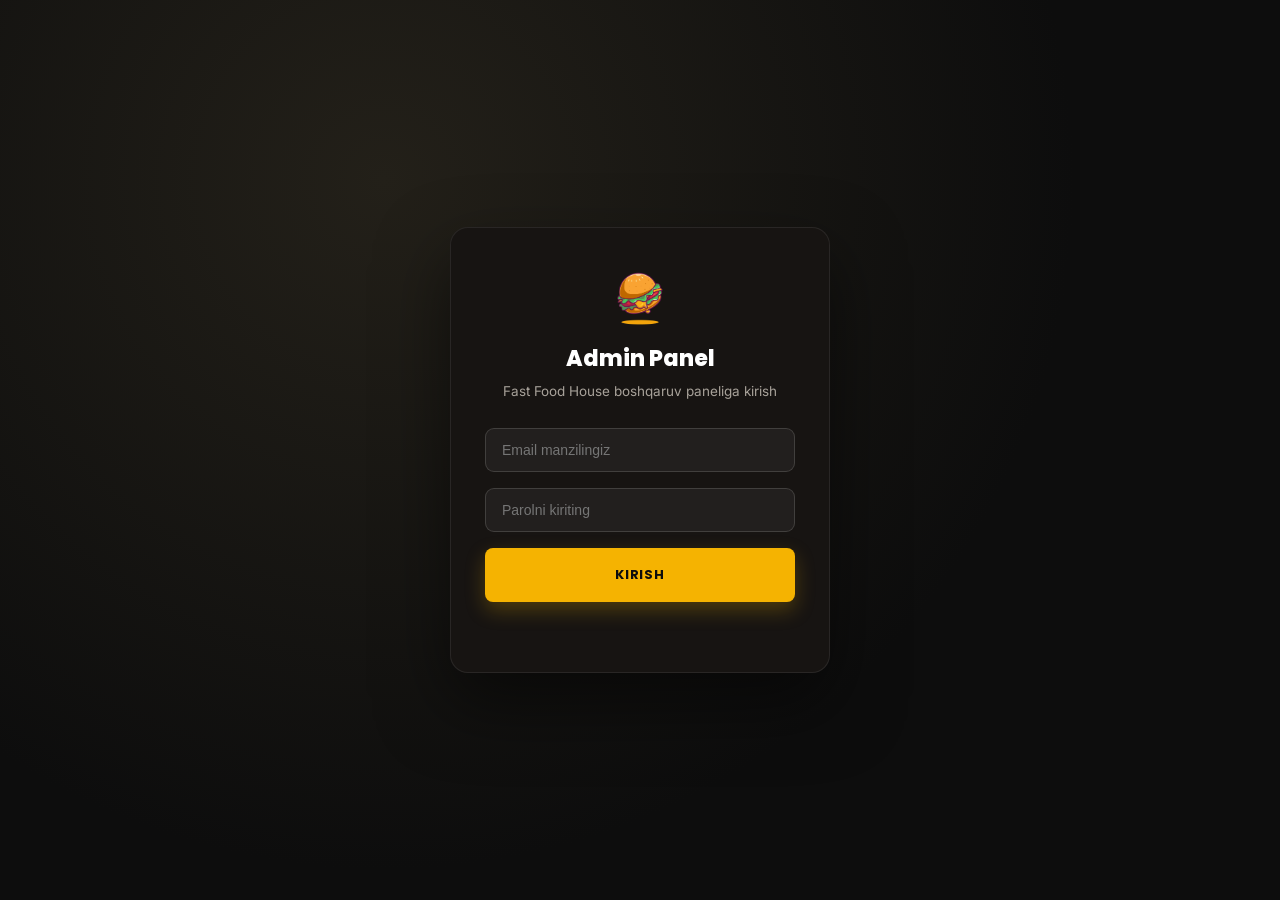
<file: admin.html>
<!DOCTYPE html>
<html lang="uz">
<head>
<meta charset="UTF-8">
<meta name="viewport" content="width=device-width, initial-scale=1.0">
<title>Admin Panel — Fast Food House</title>
<link rel="icon" href="image/pic.png">
<link rel="preconnect" href="https://fonts.googleapis.com">
<link href="https://fonts.googleapis.com/css2?family=Poppins:wght@600;700;800&family=Inter:wght@400;500;600;700&display=swap" rel="stylesheet">
<link rel="stylesheet" href="style.css">
<link rel="stylesheet" href="admin.css">
</head>
<body class="admin-body">

<div id="loginScreen" class="login-screen">
  <form id="loginForm" class="login-card">
    <img src="image/pic.png" class="login-logo" alt="Fast Food House">
    <h1>Admin Panel</h1>
    <p>Fast Food House boshqaruv paneliga kirish</p>
    <input type="email" id="loginEmail" placeholder="Email manzilingiz" autocomplete="username" required>
    <input type="password" id="loginPassword" placeholder="Parolni kiriting" autocomplete="current-password" required>
    <button type="submit" class="btn btn-gold">Kirish</button>
    <div class="login-error" id="loginError"></div>
  </form>
</div>

<div id="adminApp" class="admin-app hidden">
  <aside class="admin-sidebar">
    <div class="admin-brand">
      <img src="image/pic.png" alt="logo">
      <div>
        <strong>FAST FOOD HOUSE</strong>
        <span>ADMIN PANEL</span>
      </div>
    </div>

    <nav class="admin-nav" id="adminNav">
      <button class="admin-nav-btn active" data-tab="overview">📊 Umumiy ko'rinish</button>
      <button class="admin-nav-btn" data-tab="orders">📦 Buyurtmalar</button>
      <button class="admin-nav-btn" data-tab="hero">🖼️ Bosh ekran</button>
      <button class="admin-nav-btn" data-tab="features">✨ Xususiyatlar</button>
      <button class="admin-nav-btn" data-tab="menu">🍔 Menyu</button>
      <button class="admin-nav-btn" data-tab="categories">🗂️ Kategoriyalar</button>
      <button class="admin-nav-btn" data-tab="promo">📣 Bannerlar</button>
      <button class="admin-nav-btn" data-tab="footer">📍 Footer / Aloqa</button>
    </nav>

    <div class="admin-sidebar-foot">
      <a href="index.html" target="_blank" class="btn admin-view-site">Saytni ko'rish ↗</a>
      <button id="logoutBtn" class="admin-logout">Chiqish</button>
    </div>
  </aside>

  <main class="admin-main">
    <div class="admin-topbar">
      <h1 id="tabTitle">Umumiy ko'rinish</h1>
      <div class="admin-topbar-actions">
        <button id="resetBtn" class="btn btn-outline-dark">Standart holatga qaytarish</button>
      </div>
    </div>

    <div id="tabContent" class="admin-content"></div>
  </main>
</div>

<div id="adminOverlay" class="admin-overlay">
  <div class="admin-panel">
    <button class="admin-panel-close" id="panelClose">✕</button>
    <div id="panelBody"></div>
  </div>
</div>

<div id="adminToast" class="admin-toast"></div>

<script src="data.js"></script>
<script src="admin.js"></script>
</body>
</html>
</file>
<file: style.css>
:root{
  --black:#0d0d0d;
  --dark:#171412;
  --gold:#f5b301;
  --gold-dark:#d99a00;
  --cream:#fff9f0;
  --gray-bg:#f6f3ee;
  --text-muted:#8a8580;
  --line:#2a2622;
  --radius:14px;
}

*{margin:0;padding:0;box-sizing:border-box;}

html{scroll-behavior:smooth;}

body{
  font-family:'Inter',sans-serif;
  background:var(--cream);
  color:var(--black);
  line-height:1.5;
}

h1,h2,h3,.brand,.btn,nav a{font-family:'Poppins',sans-serif;}

img{max-width:100%;display:block;}

a{text-decoration:none;color:inherit;}

ul{list-style:none;}

.container{
  max-width:1280px;
  margin:0 auto;
  padding:0 32px;
}

.eyebrow{
  color:var(--gold);
  font-family:'Poppins',sans-serif;
  font-style:italic;
  font-weight:600;
  letter-spacing:.03em;
  font-size:15px;
  margin-bottom:10px;
  display:inline-block;
}

.eyebrow::before{content:'';}

.btn{
  position:relative;
  display:inline-flex;
  align-items:center;
  gap:8px;
  padding:15px 26px;
  border-radius:8px;
  font-weight:700;
  font-size:13px;
  letter-spacing:.06em;
  text-transform:uppercase;
  border:2px solid transparent;
  cursor:pointer;
  overflow:hidden;
  transition:transform .15s ease, background .2s ease, color .2s ease, box-shadow .2s ease;
}
.btn:hover{transform:translateY(-2px);}
.btn::before{
  content:'';
  position:absolute;
  top:0; left:-120%;
  width:60%; height:100%;
  background:linear-gradient(120deg, transparent, rgba(255,255,255,.35), transparent);
  transform:skewX(-20deg);
  transition:left .55s ease;
  pointer-events:none;
}
.btn:hover::before{left:130%;}

.btn-gold{
  background:var(--gold);
  color:var(--black);
  box-shadow:0 8px 20px rgba(245,179,1,.25);
}
.btn-gold:hover{background:var(--gold-dark);}

.btn-outline-dark{
  background:transparent;
  border-color:var(--black);
  color:var(--black);
}
.btn-outline-dark:hover{background:var(--black);color:#fff;}

.btn-outline-light{
  background:transparent;
  border-color:rgba(255,255,255,.55);
  color:#fff;
}
.btn-outline-light:hover{background:#fff;color:var(--black);}

.btn-block-dark{
  background:var(--black);
  color:#fff;
}
.btn-block-dark:hover{background:#000;}

/* ===== SCROLL REVEAL ===== */
.reveal{
  opacity:0;
  transform:translateY(28px);
  transition:opacity .65s ease, transform .65s ease;
  transition-delay:var(--d,0s);
  will-change:opacity, transform;
}
.reveal.in-view{opacity:1;transform:translateY(0);}
.reveal-left{transform:translateX(-46px);}
.reveal-left.in-view{transform:translateX(0);}
.reveal-right{transform:translateX(46px);}
.reveal-right.in-view{transform:translateX(0);}
.reveal-scale{transform:scale(.94);}
.reveal-scale.in-view{transform:scale(1);}

/* ===== HEADER ===== */
header{
  position:sticky;
  top:0;
  z-index:100;
  background:var(--black);
}
.header-inner{
  display:flex;
  align-items:center;
  justify-content:space-between;
  padding:16px 32px;
  max-width:1280px;
  margin:0 auto;
}
.brand{
  display:flex;
  align-items:center;
  gap:12px;
  color:#fff;
}
.brand img{width:44px;height:44px;object-fit:contain;}
.brand-text{display:flex;flex-direction:column;line-height:1.1;}
.brand-text strong{font-size:17px;font-weight:800;letter-spacing:.03em;}
.brand-text span{font-size:10px;letter-spacing:.18em;color:var(--gold);font-weight:600;}

nav.main-nav ul{
  display:flex;
  gap:34px;
}
nav.main-nav a{
  color:#e9e6e0;
  font-size:13.5px;
  font-weight:600;
  letter-spacing:.02em;
  position:relative;
  padding:6px 2px;
  transition:color .2s;
}
nav.main-nav a:hover, nav.main-nav a.active{color:var(--gold);}
nav.main-nav a::after{
  content:'';
  position:absolute;
  left:0;bottom:-4px;
  width:100%;height:2px;
  background:var(--gold);
  transform:scaleX(0);
  transform-origin:left;
  transition:transform .25s ease;
}
nav.main-nav a:hover::after,
nav.main-nav a.active::after{transform:scaleX(1);}

.header-cta{display:flex;align-items:center;gap:18px;}

.burger-toggle{display:none;background:none;border:none;color:#fff;font-size:26px;cursor:pointer;}

/* ===== SCROLL PROGRESS BAR ===== */
.progress-bar{
  position:fixed;
  top:0; left:0;
  height:3px;
  width:0%;
  background:linear-gradient(90deg, var(--gold), var(--gold-dark));
  z-index:1000;
  transition:width .1s linear;
  box-shadow:0 0 8px rgba(245,179,1,.6);
}

/* ===== BACK TO TOP ===== */
#backToTop{
  position:fixed;
  right:26px;
  bottom:92px;
  width:46px;height:46px;
  border-radius:50%;
  background:var(--black);
  color:var(--gold);
  border:none;
  font-size:19px;
  cursor:pointer;
  display:flex;
  align-items:center;
  justify-content:center;
  box-shadow:0 10px 24px rgba(0,0,0,.28);
  opacity:0;
  transform:translateY(16px) scale(.9);
  pointer-events:none;
  transition:opacity .3s ease, transform .3s ease, background .2s ease;
  z-index:90;
}
#backToTop.show{opacity:1;transform:translateY(0) scale(1);pointer-events:auto;}
#backToTop:hover{background:var(--gold);color:var(--black);transform:translateY(-3px) scale(1.05);}

/* ===== CART ===== */
#cartFab{
  position:fixed;
  right:26px;
  bottom:26px;
  width:54px;height:54px;
  border-radius:50%;
  background:var(--gold);
  border:none;
  font-size:22px;
  cursor:pointer;
  display:flex;
  align-items:center;
  justify-content:center;
  box-shadow:0 12px 26px rgba(245,179,1,.4);
  transition:transform .2s ease, box-shadow .2s ease;
  z-index:91;
}
#cartFab:hover{transform:translateY(-3px) scale(1.05);}
.cart-badge{
  position:absolute;
  top:-4px; right:-4px;
  min-width:20px; height:20px;
  padding:0 5px;
  border-radius:999px;
  background:var(--black);
  color:#fff;
  font-family:'Poppins',sans-serif;
  font-size:11px;
  font-weight:800;
  display:none;
  align-items:center;
  justify-content:center;
  border:2px solid var(--cream);
}

.cart-overlay{
  position:fixed;inset:0;
  background:rgba(10,8,4,.5);
  display:flex;
  justify-content:flex-end;
  z-index:200;
  opacity:0;
  pointer-events:none;
  transition:opacity .25s ease;
}
.cart-overlay.show{opacity:1;pointer-events:auto;}
.cart-panel{
  width:100%;max-width:420px;height:100%;
  background:var(--cream);
  display:flex;
  flex-direction:column;
  transform:translateX(30px);
  transition:transform .3s ease;
  box-shadow:-20px 0 50px rgba(0,0,0,.18);
}
.cart-overlay.show .cart-panel{transform:translateX(0);}

.cart-panel-head{
  display:flex;align-items:center;justify-content:space-between;
  padding:22px 24px;
  border-bottom:1px solid rgba(20,15,5,.08);
}
.cart-panel-head h3{font-size:19px;font-weight:800;}
.cart-close{
  width:32px;height:32px;border-radius:50%;
  background:#fff;border:1px solid rgba(20,15,5,.1);
  cursor:pointer;font-size:14px;
}

.cart-items{flex:1;overflow-y:auto;padding:16px 20px;}
.cart-empty{
  text-align:center;color:var(--text-muted);
  padding:60px 20px;font-size:14px;line-height:1.6;
}

.cart-item{
  display:grid;
  grid-template-columns:56px 1fr auto auto;
  align-items:center;
  gap:12px;
  padding:12px 0;
  border-bottom:1px solid rgba(20,15,5,.06);
}
.cart-item img{width:56px;height:56px;border-radius:10px;object-fit:cover;}
.cart-item-name{font-size:13.5px;font-weight:700;margin-bottom:3px;}
.cart-item-price{font-size:12.5px;color:var(--gold-dark);font-weight:700;}
.cart-qty{
  display:flex;align-items:center;gap:8px;
  background:#fff;border:1px solid rgba(20,15,5,.1);
  border-radius:999px;padding:4px 8px;
}
.cart-qty button{
  width:20px;height:20px;border:none;background:none;
  font-size:14px;cursor:pointer;color:var(--black);
  display:flex;align-items:center;justify-content:center;
}
.cart-qty span{font-size:12.5px;font-weight:700;min-width:14px;text-align:center;}
.cart-remove{
  background:none;border:none;color:#bbb;cursor:pointer;font-size:13px;
  transition:color .15s;
}
.cart-remove:hover{color:#ff6b6b;}

.cart-foot{
  padding:18px 22px 26px;
  border-top:1px solid rgba(20,15,5,.08);
  background:#fff;
}
.cart-total-row{
  display:flex;justify-content:space-between;align-items:center;
  margin-bottom:16px;font-size:14px;font-weight:700;
}
.cart-total-amount{color:var(--gold-dark);font-size:19px;font-weight:800;}
.cart-checkout-btn{width:100%;justify-content:center;}
.cart-confirm{
  text-align:center;
  font-size:14px;font-weight:700;
  padding:10px 4px 4px;
  line-height:1.6;
}
.cart-confirm small{display:block;font-weight:500;color:var(--text-muted);margin-top:8px;font-size:12px;}

.checkout-form{display:flex;flex-direction:column;gap:14px;}
.checkout-field{display:flex;flex-direction:column;gap:6px;}
.checkout-field label{font-size:12px;font-weight:700;color:#514c44;letter-spacing:.02em;}
.checkout-field input,
.checkout-field textarea{
  padding:12px 14px;
  border-radius:9px;
  border:1px solid rgba(20,15,5,.14);
  font-family:'Inter',sans-serif;
  font-size:13.5px;
  color:var(--black);
  background:#fefcf9;
  outline:none;
  transition:border-color .18s, box-shadow .18s;
}
.checkout-field input:focus,
.checkout-field textarea:focus{
  border-color:var(--gold);
  box-shadow:0 0 0 3px rgba(245,179,1,.15);
}
.checkout-field textarea{resize:vertical;min-height:64px;}
.checkout-error{color:#e0453b;font-size:12.5px;min-height:16px;}
.checkout-total-row{
  display:flex;justify-content:space-between;align-items:center;
  font-size:14px;font-weight:700;
  padding-top:6px;border-top:1px solid rgba(20,15,5,.08);
}
.checkout-actions{display:grid;grid-template-columns:1fr 1.4fr;gap:10px;}
.checkout-actions .btn{justify-content:center;padding:13px 14px;font-size:12px;}

.order-box.open-cart-btn{cursor:pointer;transition:transform .15s ease, box-shadow .15s ease;}
.order-box.open-cart-btn:hover{transform:translateY(-2px);}

@media (max-width:560px){
  #cartFab{right:18px;bottom:18px;}
  #backToTop{right:18px;bottom:84px;}
  .cart-panel{max-width:100%;}
}

/* ===== HERO ===== */
.hero{
  background:var(--black);
  color:#fff;
  padding:70px 0 0;
  overflow:hidden;
}
.hero-inner{
  display:grid;
  grid-template-columns:1fr 1fr;
  gap:50px;
  align-items:center;
}
.hero-copy h1{
  font-size:58px;
  line-height:1.02;
  font-weight:800;
  text-transform:uppercase;
  letter-spacing:.01em;
  margin-bottom:22px;
}
.hero-copy h1 .gold{color:var(--gold);}
.hero-copy p{
  color:#c9c4bd;
  font-size:16px;
  max-width:440px;
  margin-bottom:32px;
}
.hero-actions{display:flex;gap:14px;margin-bottom:38px;}
.hero-rating{display:flex;align-items:center;gap:10px;}
.stars{color:var(--gold);letter-spacing:2px;font-size:15px;}
.hero-rating span{color:#c9c4bd;font-size:13.5px;}

.hero-media{position:relative;}
.hero-media .frame{
  border-radius:22px;
  overflow:hidden;
  aspect-ratio:1/1.02;
  box-shadow:0 30px 60px rgba(0,0,0,.55);
  transition:transform .2s ease-out;
  will-change:transform;
}
.hero-media .frame img{width:100%;height:100%;object-fit:cover;}

.badge-circle{
  position:absolute;
  right:-6px;
  bottom:-6px;
  width:150px;height:150px;
  border-radius:50%;
  background:var(--gold);
  color:var(--black);
  display:flex;
  flex-direction:column;
  align-items:center;
  justify-content:center;
  text-align:center;
  font-family:'Poppins',sans-serif;
  font-weight:800;
  font-size:13.5px;
  line-height:1.2;
  text-transform:uppercase;
  border:5px solid var(--black);
  box-shadow:0 10px 24px rgba(0,0,0,.4);
  transform:rotate(-8deg);
  padding:0 12px;
  overflow:hidden;
}
.badge-circle span{display:block;max-width:92px;overflow-wrap:break-word;}
.badge-circle small{display:block;font-size:8.5px;font-weight:700;letter-spacing:.05em;margin-top:5px;}

/* ===== FEATURE STRIP ===== */
.feature-strip{
  background:var(--dark);
  border-top:1px solid var(--line);
}
.feature-strip .container{
  display:grid;
  grid-template-columns:repeat(4,1fr);
  padding:38px 32px;
}
.feature{
  display:flex;
  align-items:flex-start;
  gap:14px;
  padding:0 22px;
  border-left:1px solid var(--line);
}
.feature:first-child{border-left:none;padding-left:0;}
.feature svg{flex-shrink:0;color:var(--gold);width:30px;height:30px;margin-top:2px;}
.feature h4{color:#fff;font-size:14.5px;font-weight:700;margin-bottom:4px;letter-spacing:.02em;}
.feature p{color:#a8a29a;font-size:12.5px;line-height:1.4;}

/* ===== MENU ===== */
.menu-section{padding:90px 0 40px;background:var(--cream);}
.menu-head{
  display:flex;
  justify-content:space-between;
  align-items:flex-end;
  margin-bottom:44px;
  gap:20px;
}
.menu-head-center{justify-content:center;text-align:center;}
.menu-head h2{font-size:36px;font-weight:800;text-transform:uppercase;}
.menu-head-center h2 .underline{margin-left:auto;margin-right:auto;}
.menu-head h2 .underline{
  display:block;
  width:70px;height:4px;background:var(--gold);
  margin-top:12px;border-radius:4px;
}

/* ===== CATEGORY PILLS ===== */
.category-pills{
  display:flex;
  flex-wrap:nowrap;
  justify-content:center;
  gap:8px;
  margin:0 auto 50px;
  max-width:100%;
  overflow-x:auto;
  padding:2px 2px 6px;
  scrollbar-width:none;
  -ms-overflow-style:none;
}
.category-pills::-webkit-scrollbar{display:none;}
.pill{
  position:relative;
  display:inline-flex;
  align-items:center;
  flex:0 0 auto;
  white-space:nowrap;
  gap:6px;
  padding:9px 14px;
  border-radius:999px;
  background:#fff;
  border:1px solid rgba(20,15,5,.08);
  font-family:'Poppins',sans-serif;
  font-weight:600;
  font-size:12px;
  color:var(--black);
  cursor:pointer;
  box-shadow:0 3px 10px rgba(20,15,5,.05);
  transition:transform .18s ease, box-shadow .18s ease, background .18s ease, color .18s ease;
}
.pill:hover{transform:translateY(-2px);box-shadow:0 10px 20px rgba(20,15,5,.1);}
.pill.active{
  background:var(--black);
  color:#fff;
  border-color:var(--black);
  box-shadow:0 10px 22px rgba(20,15,5,.22);
}
.pill.active::after{
  content:'';
  position:absolute;
  top:7px;right:11px;
  width:8px;height:8px;
  border-radius:50%;
  background:#ef3b3b;
  box-shadow:0 0 0 2px var(--black), 0 0 8px rgba(239,59,59,.7);
  animation:pulseDot 1.6s ease-in-out infinite;
}
@keyframes pulseDot{
  0%,100%{transform:scale(1);opacity:1;}
  50%{transform:scale(1.35);opacity:.7;}
}

.menu-grid{
  display:grid;
  grid-template-columns:repeat(3,1fr);
  gap:26px;
  margin-bottom:56px;
  transition:opacity .18s ease;
}
.menu-grid.grid-fade{opacity:.12;}

.menu-card{
  background:#fff;
  border-radius:var(--radius);
  overflow:hidden;
  box-shadow:0 6px 20px rgba(20,15,5,.06);
  opacity:0;
  transform:translateY(22px);
  transition:transform .25s ease, box-shadow .25s ease;
}
.menu-card.in-view{
  opacity:1;
  transform:translateY(0);
  transition:opacity .55s ease, transform .55s ease, box-shadow .25s ease;
}
.menu-card.in-view:hover{transform:translateY(-6px);box-shadow:0 18px 34px rgba(20,15,5,.13);}
.menu-card:nth-child(3n+1).in-view{transition-delay:0s;}
.menu-card:nth-child(3n+2).in-view{transition-delay:.08s;}
.menu-card:nth-child(3n).in-view{transition-delay:.16s;}
.menu-card .thumb{aspect-ratio:1/0.82;overflow:hidden;}
.menu-card .thumb img{width:100%;height:100%;object-fit:cover;transition:transform .4s ease;}
.menu-card:hover .thumb img{transform:scale(1.06);}
.menu-card .info{padding:18px 18px 20px;}
.menu-card h3{font-size:15.5px;font-weight:700;text-transform:uppercase;letter-spacing:.01em;margin-bottom:8px;}
.menu-card p{font-size:12.8px;color:var(--text-muted);min-height:36px;margin-bottom:14px;}
.menu-card .row{display:flex;align-items:center;justify-content:space-between;}
.menu-card .price{color:var(--gold-dark);font-weight:800;font-size:16px;}
.add-btn{
  width:34px;height:34px;border-radius:50%;
  background:var(--black);color:#fff;
  border:none;font-size:18px;cursor:pointer;
  display:flex;align-items:center;justify-content:center;
  transition:background .2s, transform .2s;
}
.add-btn:hover{background:var(--gold);color:var(--black);transform:scale(1.08);}

.section-divider{
  text-align:center;
  margin:10px 0 40px;
}
.section-divider span{
  font-size:13px;color:var(--text-muted);font-weight:600;
  letter-spacing:.05em;text-transform:uppercase;
}

/* ===== COMBO + ABOUT ===== */
.split-promo{
  display:grid;
  grid-template-columns:1fr 1fr;
  gap:0;
  margin:20px 32px 90px;
  max-width:1280px;
  margin-left:auto;margin-right:auto;
  border-radius:var(--radius);
  overflow:hidden;
  box-shadow:0 20px 50px rgba(20,15,5,.1);
}
.promo-panel{
  padding:56px 50px;
  position:relative;
  min-height:380px;
  display:flex;
  flex-direction:column;
  justify-content:center;
}
.promo-dark{
  background-color:var(--black);
  background-size:cover;
  background-position:center;
  background-repeat:no-repeat;
  color:#fff;
}
.promo-dark::before{
  content:'';
  position:absolute;inset:0;
  background:linear-gradient(100deg, rgba(10,10,10,.94) 32%, rgba(10,10,10,.35) 100%);
}
.promo-dark > *{position:relative;z-index:1;}
.promo-dark .eyebrow{color:var(--gold);}
.promo-dark h3{font-size:32px;font-weight:800;text-transform:uppercase;margin-bottom:14px;line-height:1.12;}
.promo-dark p{color:#d7d2ca;max-width:340px;margin-bottom:26px;font-size:14.5px;}
.price-chip{
  display:inline-flex;align-items:baseline;gap:8px;
  background:rgba(255,255,255,.08);
  border:1px solid rgba(255,255,255,.18);
  padding:10px 18px;border-radius:10px;
  margin-bottom:26px;width:fit-content;
}
.price-chip .amount{color:var(--gold);font-weight:800;font-size:22px;}
.price-chip .label{font-size:12px;color:#cfcabf;}

.promo-gold{
  background:var(--gold);
  color:var(--black);
}
.promo-gold .eyebrow{color:var(--black);opacity:.65;}
.promo-gold h3{font-size:30px;font-weight:800;text-transform:uppercase;margin-bottom:16px;line-height:1.15;}
.promo-gold p{font-size:14.5px;max-width:400px;margin-bottom:26px;color:#241b00;}
.promo-gold .stamp{
  position:absolute;
  right:40px;top:36px;
  width:98px;height:98px;
  border:2px dashed rgba(0,0,0,.4);
  border-radius:50%;
  display:flex;align-items:center;justify-content:center;
  text-align:center;
  font-size:9.5px;font-weight:800;
  letter-spacing:.05em;text-transform:uppercase;
  line-height:1.3;
  transform:rotate(10deg);
}

/* ===== TESTIMONIAL / TRUST STRIP could reuse feature strip style, skip ===== */

/* ===== FOOTER ===== */
footer{background:var(--black);color:#c9c4bd;padding-top:60px;}
.footer-grid{
  display:grid;
  grid-template-columns:1.4fr 1fr 1fr 1.2fr;
  gap:40px;
  padding-bottom:44px;
  border-bottom:1px solid var(--line);
}
.footer-brand .brand{margin-bottom:14px;}
.footer-brand p{font-size:13px;color:#9a958d;max-width:260px;}
footer h5{color:#fff;font-size:13px;letter-spacing:.08em;text-transform:uppercase;margin-bottom:18px;}
footer ul li{margin-bottom:10px;font-size:13.5px;}
footer ul li a:hover{color:var(--gold);}
.hours-row{display:flex;justify-content:space-between;font-size:13px;margin-bottom:10px;color:#b3aea6;}
.hours-row span:last-child{color:#fff;font-weight:600;}

.social-row{display:flex;gap:10px;margin-bottom:24px;}
.social-row a{
  width:36px;height:36px;border-radius:50%;
  border:1px solid rgba(255,255,255,.22);
  display:flex;align-items:center;justify-content:center;
  transition:background .2s, border-color .2s;
}
.social-row a:hover{background:var(--gold);border-color:var(--gold);color:var(--black);}

.order-box{
  background:rgba(245,179,1,.08);
  border:1px solid rgba(245,179,1,.3);
  border-radius:10px;
  padding:14px 16px;
  display:flex;align-items:center;gap:12px;
}
.order-box img{width:34px;height:34px;object-fit:contain;}
.order-box .t1{font-size:11px;color:#c9c4bd;}
.order-box .t2{font-size:13px;font-weight:700;color:var(--gold);}

.footer-bottom{
  text-align:center;
  padding:22px 0;
  font-size:12.5px;
  color:#7d7870;
}

/* ===== TOAST ===== */
#toast{
  position:fixed;
  bottom:28px;left:50%;
  transform:translateX(-50%) translateY(20px);
  background:var(--black);color:#fff;
  padding:13px 22px;border-radius:10px;
  font-size:13.5px;font-weight:600;
  display:flex;align-items:center;gap:10px;
  box-shadow:0 14px 30px rgba(0,0,0,.35);
  opacity:0;pointer-events:none;
  transition:opacity .25s ease, transform .25s ease;
  z-index:999;
}
#toast.show{opacity:1;transform:translateX(-50%) translateY(0);}
#toast .dot{width:8px;height:8px;border-radius:50%;background:var(--gold);}

/* ===== RESPONSIVE ===== */
@media (max-width:1024px){
  .hero-copy h1{font-size:44px;}
  .menu-grid{grid-template-columns:repeat(2,1fr);}
  .feature-strip .container{grid-template-columns:repeat(2,1fr);row-gap:26px;}
  .feature{border-left:none;padding-left:0;}
  .split-promo{grid-template-columns:1fr;margin:20px 20px 70px;}
  .footer-grid{grid-template-columns:1fr 1fr;}
}
@media (max-width:1120px){
  nav.main-nav{
    position:absolute;top:100%;left:0;right:0;
    background:var(--black);
    flex-direction:column;
    padding:10px 32px 26px;
    display:none;
  }
  nav.main-nav.open{display:block;}
  nav.main-nav ul{flex-direction:column;gap:16px;}
  .burger-toggle{display:block;}
  .hero-inner{grid-template-columns:1fr;}
  .hero-media{order:-1;}
  .hero-copy h1{font-size:36px;}
  .header-cta .btn-gold span.long{display:none;}
}
@media (max-width:560px){
  .container{padding:0 20px;}
  .menu-grid{grid-template-columns:1fr;}
  .category-pills{justify-content:flex-start;}
  .menu-head{flex-direction:column;align-items:flex-start;}
  .footer-grid{grid-template-columns:1fr;}
  .hero-copy h1{font-size:30px;}
}
</file>
<file: admin.css>
/* ===== Admin Panel styles (uses tokens from style.css) ===== */

html, body.admin-body{height:100%;}
body.admin-body{background:var(--gray-bg);}
.hidden{display:none !important;}

/* ---- Login ---- */
.login-screen{
  min-height:100vh;
  display:flex;
  align-items:center;
  justify-content:center;
  background:radial-gradient(circle at 30% 20%, #232019 0%, var(--black) 60%);
  padding:20px;
}
.login-card{
  width:100%;
  max-width:380px;
  background:#171412;
  border:1px solid rgba(255,255,255,.08);
  border-radius:18px;
  padding:40px 34px;
  text-align:center;
  box-shadow:0 30px 70px rgba(0,0,0,.5);
  animation:loginPop .5s ease;
}
@keyframes loginPop{from{opacity:0;transform:translateY(18px) scale(.97);}to{opacity:1;transform:translateY(0) scale(1);}}
.login-logo{width:58px;height:58px;margin:0 auto 16px;object-fit:contain;}
.login-card h1{color:#fff;font-size:22px;font-weight:800;margin-bottom:6px;}
.login-card p{color:#a8a29a;font-size:13.5px;margin-bottom:26px;}
.login-card input{
  width:100%;
  padding:13px 16px;
  border-radius:9px;
  border:1px solid rgba(255,255,255,.14);
  background:rgba(255,255,255,.05);
  color:#fff;
  font-size:14px;
  margin-bottom:16px;
  outline:none;
  transition:border-color .2s, background .2s;
}
.login-card input:focus{border-color:var(--gold);background:rgba(255,255,255,.08);}
.login-card .btn{width:100%;justify-content:center;}
.login-error{
  color:#ff6b6b;
  font-size:12.5px;
  margin-top:14px;
  min-height:16px;
}
.login-hint{color:#6f6a61;font-size:11.5px;margin-top:18px;}

/* ---- App shell ---- */
.admin-app{
  display:grid;
  grid-template-columns:250px 1fr;
  min-height:100vh;
}
.admin-sidebar{
  background:var(--black);
  color:#fff;
  display:flex;
  flex-direction:column;
  padding:26px 18px;
  position:sticky;
  top:0;
  height:100vh;
}
.admin-brand{
  display:flex;
  align-items:center;
  gap:10px;
  padding:0 8px 22px;
  border-bottom:1px solid rgba(255,255,255,.08);
  margin-bottom:18px;
}
.admin-brand img{width:36px;height:36px;object-fit:contain;}
.admin-brand strong{display:block;font-size:13.5px;font-weight:800;}
.admin-brand span{display:block;font-size:9.5px;letter-spacing:.1em;color:var(--gold);font-weight:600;}

.admin-nav{display:flex;flex-direction:column;gap:4px;flex:1;}
.admin-nav-btn{
  display:flex;
  align-items:center;
  gap:10px;
  text-align:left;
  background:none;
  border:none;
  color:#c9c4bd;
  font-family:'Poppins',sans-serif;
  font-size:13.5px;
  font-weight:600;
  padding:12px 14px;
  border-radius:10px;
  cursor:pointer;
  transition:background .18s ease, color .18s ease;
}
.admin-nav-btn:hover{background:rgba(255,255,255,.06);color:#fff;}
.admin-nav-btn.active{background:var(--gold);color:var(--black);}

.admin-sidebar-foot{
  display:flex;
  flex-direction:column;
  gap:10px;
  padding-top:18px;
  border-top:1px solid rgba(255,255,255,.08);
}
.admin-view-site{
  background:transparent;
  border-color:rgba(255,255,255,.25);
  color:#fff;
  justify-content:center;
  font-size:12px;
  padding:11px 16px;
}
.admin-view-site:hover{background:#fff;color:var(--black);}
.admin-logout{
  background:none;
  border:none;
  color:#8a8580;
  font-size:12.5px;
  cursor:pointer;
  padding:8px;
  text-align:center;
  transition:color .18s;
}
.admin-logout:hover{color:#ff6b6b;}

.admin-main{padding:34px 40px 80px;max-width:1100px;}
.admin-topbar{
  display:flex;
  align-items:center;
  justify-content:space-between;
  margin-bottom:28px;
  flex-wrap:wrap;
  gap:14px;
}
.admin-topbar h1{font-size:26px;font-weight:800;}
.admin-topbar-actions .btn{font-size:11.5px;padding:11px 18px;}

.admin-content{animation:fadeUp .35s ease;}
@keyframes fadeUp{from{opacity:0;transform:translateY(10px);}to{opacity:1;transform:translateY(0);}}

/* ---- Cards / forms ---- */
.admin-card{
  background:#fff;
  border-radius:16px;
  padding:26px 28px;
  box-shadow:0 4px 18px rgba(20,15,5,.05);
  margin-bottom:24px;
}
.admin-card h2{font-size:16px;font-weight:800;margin-bottom:4px;}
.admin-card .admin-card-sub{font-size:12.5px;color:var(--text-muted);margin-bottom:20px;}

.admin-grid{display:grid;grid-template-columns:1fr 1fr;gap:18px;}
.admin-field{display:flex;flex-direction:column;gap:6px;margin-bottom:16px;}
.admin-field.full{grid-column:1 / -1;}
.admin-field label{font-size:12px;font-weight:700;color:#514c44;letter-spacing:.02em;}
.admin-field input[type="text"],
.admin-field input[type="number"],
.admin-field input[type="url"],
.admin-field textarea,
.admin-field select{
  padding:11px 13px;
  border-radius:9px;
  border:1px solid rgba(20,15,5,.14);
  font-family:'Inter',sans-serif;
  font-size:13.5px;
  color:var(--black);
  background:#fefcf9;
  outline:none;
  transition:border-color .18s, box-shadow .18s;
}
.admin-field input:focus, .admin-field textarea:focus, .admin-field select:focus{
  border-color:var(--gold);
  box-shadow:0 0 0 3px rgba(245,179,1,.15);
}
.admin-field textarea{resize:vertical;min-height:70px;font-family:'Inter',sans-serif;}

.admin-image-picker{display:flex;align-items:center;gap:12px;}
.admin-image-picker select{flex:1;}
.admin-image-picker img{
  width:52px;height:52px;
  object-fit:cover;
  border-radius:8px;
  border:1px solid rgba(20,15,5,.1);
  background:#f0ece4;
}

.admin-save-row{display:flex;justify-content:flex-end;margin-top:6px;}
.admin-save-row .btn{font-size:12px;padding:12px 22px;}

/* ---- Stats ---- */
.admin-stats{display:grid;grid-template-columns:repeat(4,1fr);gap:16px;margin-bottom:28px;}
.admin-stat{
  background:#fff;
  border-radius:14px;
  padding:20px;
  box-shadow:0 4px 16px rgba(20,15,5,.05);
}
.admin-stat .num{font-size:28px;font-weight:800;color:var(--black);}
.admin-stat .label{font-size:12px;color:var(--text-muted);margin-top:4px;}
.admin-stat .num.gold{color:var(--gold-dark);}

.admin-cat-breakdown{display:grid;grid-template-columns:repeat(3,1fr);gap:10px;}
.admin-cat-row{
  display:flex;justify-content:space-between;align-items:center;
  padding:11px 14px;background:#fefcf9;border-radius:9px;border:1px solid rgba(20,15,5,.06);
  font-size:12.5px;
}
.admin-cat-row b{color:var(--gold-dark);}

/* ---- Orders ---- */
.order-card{padding:20px 22px;}
.order-card-head{
  display:flex;justify-content:space-between;align-items:center;
  margin-bottom:14px;padding-bottom:14px;border-bottom:1px solid rgba(20,15,5,.08);
}
.order-card-head strong{font-size:15px;margin-right:10px;}
.order-card-body{display:grid;grid-template-columns:1.2fr 1fr;gap:20px;}
.order-card-items{font-size:13px;line-height:1.9;color:#3a352c;}
.order-card-meta{font-size:13px;line-height:2;color:#3a352c;}
.order-card-meta b{margin-right:4px;}
.order-card-total{margin-top:6px;font-size:14px;}
.order-card-total b{color:var(--gold-dark);}
@media (max-width:700px){.order-card-body{grid-template-columns:1fr;}}

/* ---- Menu table ---- */
.admin-toolbar{display:flex;justify-content:space-between;align-items:center;margin-bottom:18px;gap:12px;flex-wrap:wrap;}
.admin-toolbar select{
  padding:10px 14px;border-radius:9px;border:1px solid rgba(20,15,5,.14);
  font-size:13px;background:#fff;
}

.admin-table{width:100%;border-collapse:collapse;}
.admin-table th{
  text-align:left;font-size:11px;letter-spacing:.06em;text-transform:uppercase;
  color:var(--text-muted);padding:10px 12px;border-bottom:1px solid rgba(20,15,5,.08);
}
.admin-table td{padding:10px 12px;border-bottom:1px solid rgba(20,15,5,.06);font-size:13px;vertical-align:middle;}
.admin-table tr{transition:background .15s;}
.admin-table tbody tr:hover{background:#fffaf0;}
.admin-table img{width:44px;height:44px;object-fit:cover;border-radius:8px;}
.admin-table .cat-tag{
  display:inline-block;padding:3px 10px;border-radius:999px;background:#f1ede4;
  font-size:10.5px;font-weight:700;text-transform:uppercase;letter-spacing:.04em;color:#6b6558;
}
.admin-table .price{color:var(--gold-dark);font-weight:800;}
.admin-row-actions{display:flex;gap:8px;}
.icon-btn{
  width:30px;height:30px;border-radius:8px;border:1px solid rgba(20,15,5,.1);
  background:#fff;cursor:pointer;display:flex;align-items:center;justify-content:center;
  font-size:13px;transition:background .15s, transform .15s;
}
.icon-btn:hover{background:var(--gold);transform:translateY(-1px);}
.icon-btn.danger:hover{background:#ff6b6b;color:#fff;}

/* ---- Slide-over form panel ---- */
.admin-overlay{
  position:fixed;inset:0;background:rgba(10,8,4,.5);
  display:flex;justify-content:flex-end;
  z-index:200;
  opacity:0;pointer-events:none;
  transition:opacity .25s ease;
}
.admin-overlay.show{opacity:1;pointer-events:auto;}
.admin-panel{
  width:100%;max-width:440px;height:100%;background:#fff;
  padding:30px 28px;overflow-y:auto;
  transform:translateX(30px);
  transition:transform .3s ease;
  box-shadow:-20px 0 50px rgba(0,0,0,.15);
}
.admin-overlay.show .admin-panel{transform:translateX(0);}
.admin-panel h3{font-size:18px;font-weight:800;margin-bottom:20px;}
.admin-panel-close{
  position:absolute; margin-left:380px; margin-top:-6px;
  background:#fff;border:1px solid rgba(20,15,5,.1);width:32px;height:32px;border-radius:50%;
  cursor:pointer;font-size:15px;
}

/* ---- Toast ---- */
.admin-toast{
  position:fixed;bottom:26px;left:50%;transform:translateX(-50%) translateY(20px);
  background:var(--black);color:#fff;padding:13px 22px;border-radius:10px;
  font-size:13px;font-weight:600;opacity:0;pointer-events:none;
  transition:opacity .25s ease, transform .25s ease;z-index:999;
  display:flex;align-items:center;gap:10px;
}
.admin-toast.show{opacity:1;transform:translateX(-50%) translateY(0);}
.admin-toast::before{content:'';width:8px;height:8px;border-radius:50%;background:var(--gold);}

/* ---- Responsive ---- */
@media (max-width:900px){
  .admin-app{grid-template-columns:1fr;}
  .admin-sidebar{position:relative;height:auto;flex-direction:row;align-items:center;flex-wrap:wrap;}
  .admin-brand{border:none;margin:0;padding:0;flex:1;}
  .admin-nav{flex-direction:row;flex-wrap:wrap;flex:1 1 100%;margin-top:14px;}
  .admin-sidebar-foot{flex-direction:row;flex:1 1 100%;margin-top:10px;border:none;padding:0;}
  .admin-main{padding:24px 18px 60px;}
  .admin-grid{grid-template-columns:1fr;}
  .admin-stats{grid-template-columns:repeat(2,1fr);}
  .admin-cat-breakdown{grid-template-columns:1fr;}
  .admin-panel{max-width:100%;}
  .admin-panel-close{margin-left:calc(100vw - 70px);}
}
</file>
